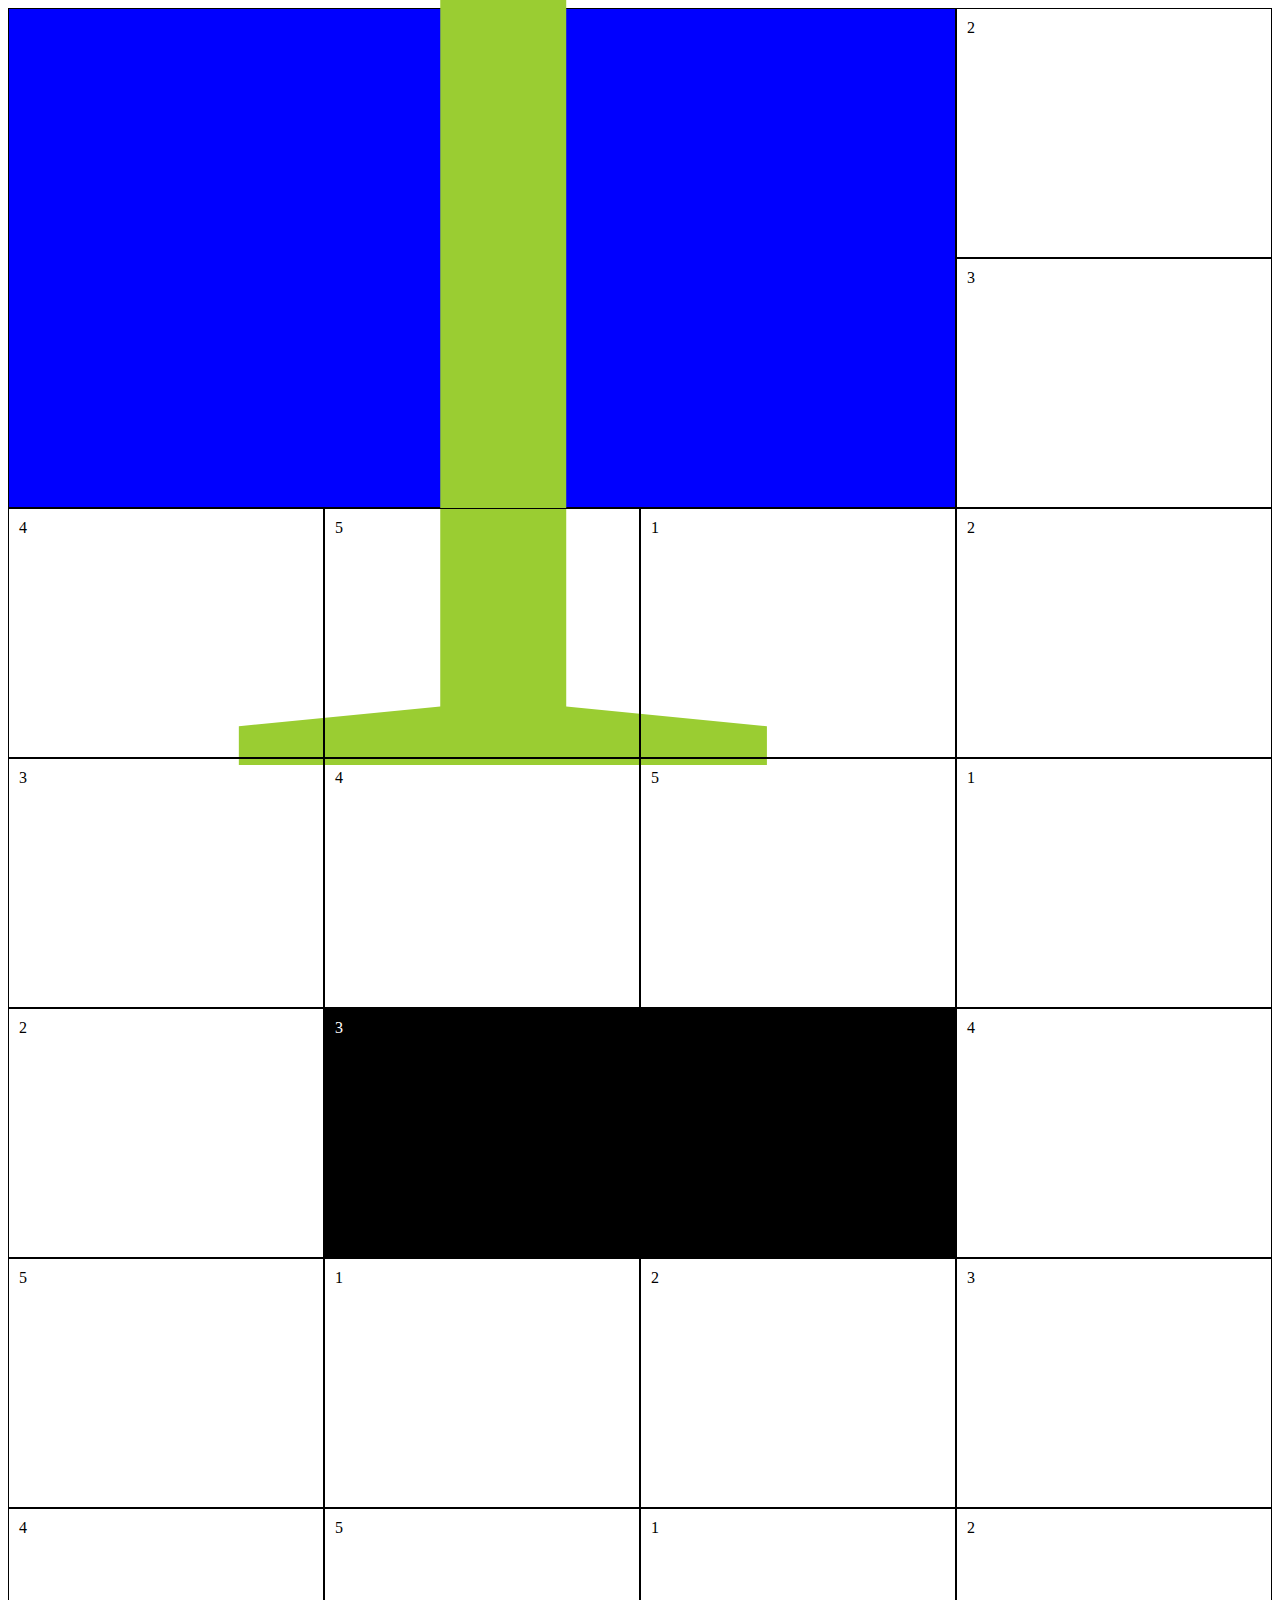
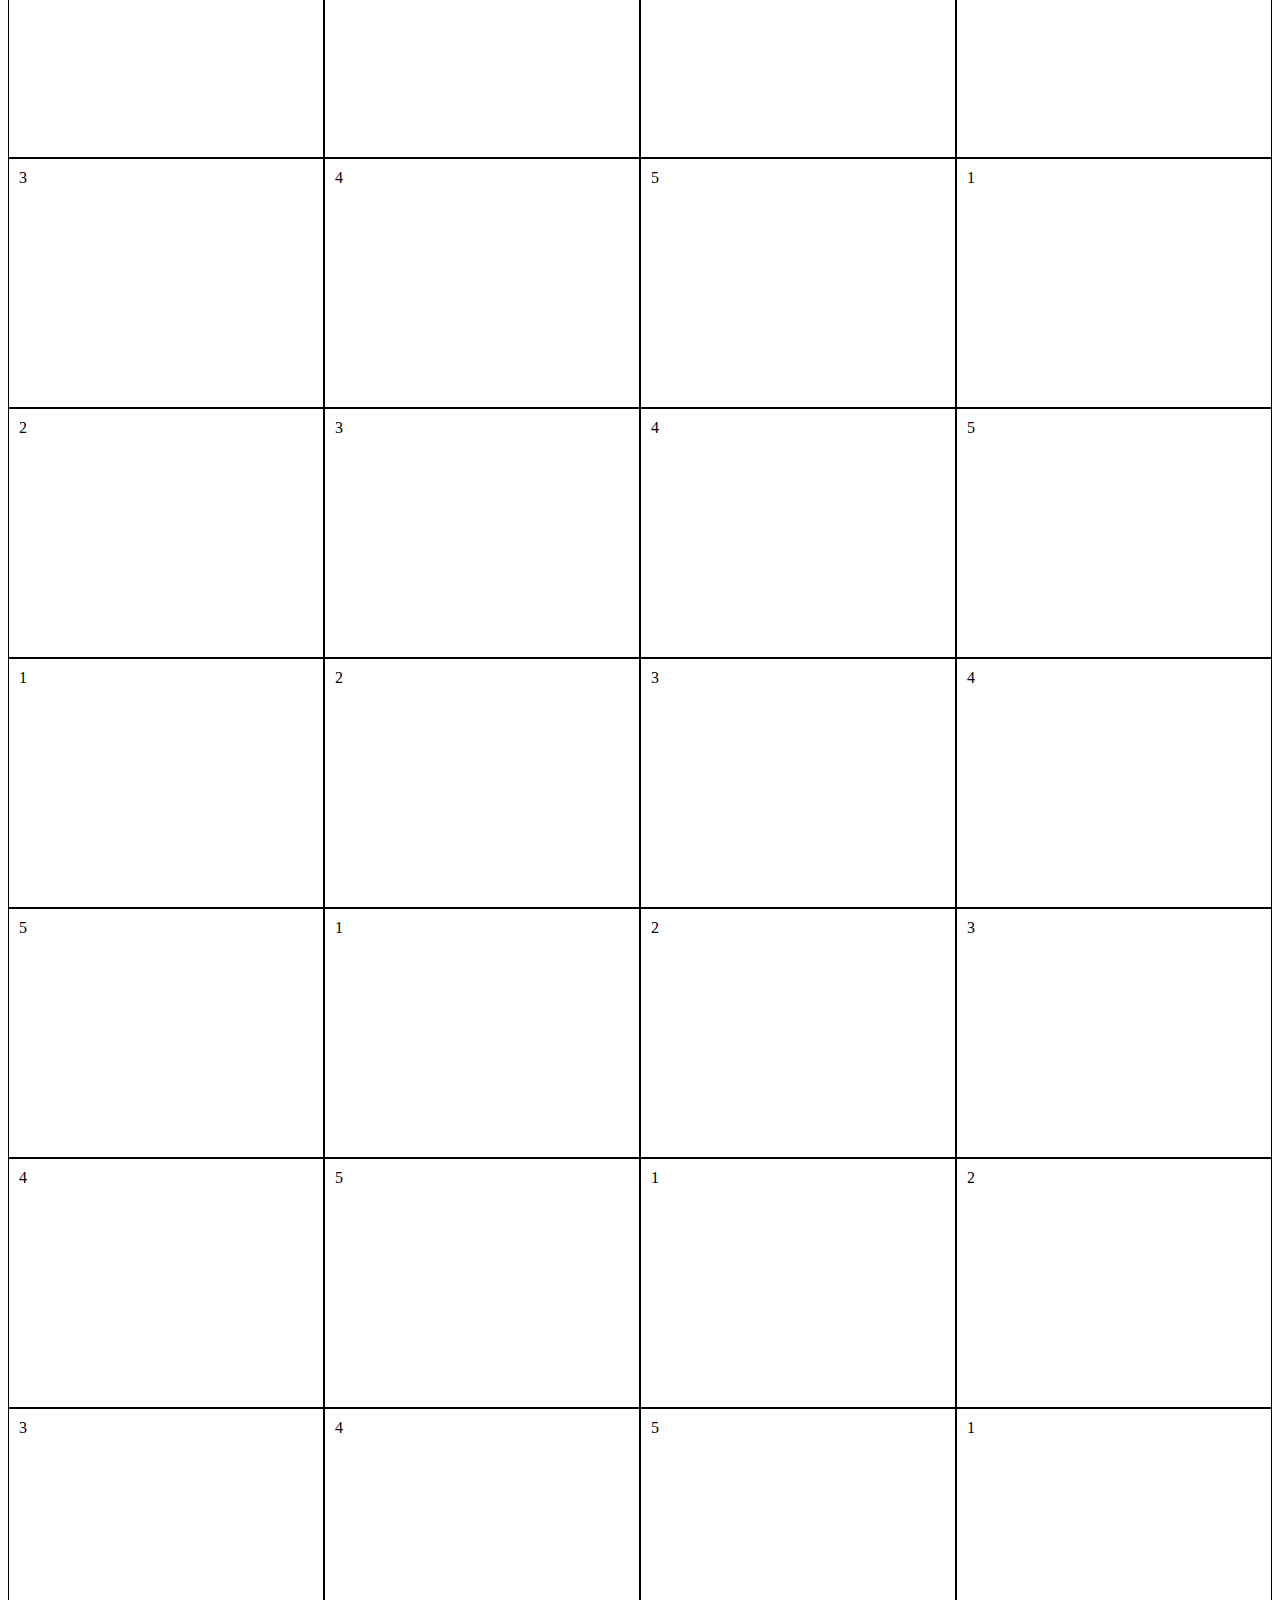
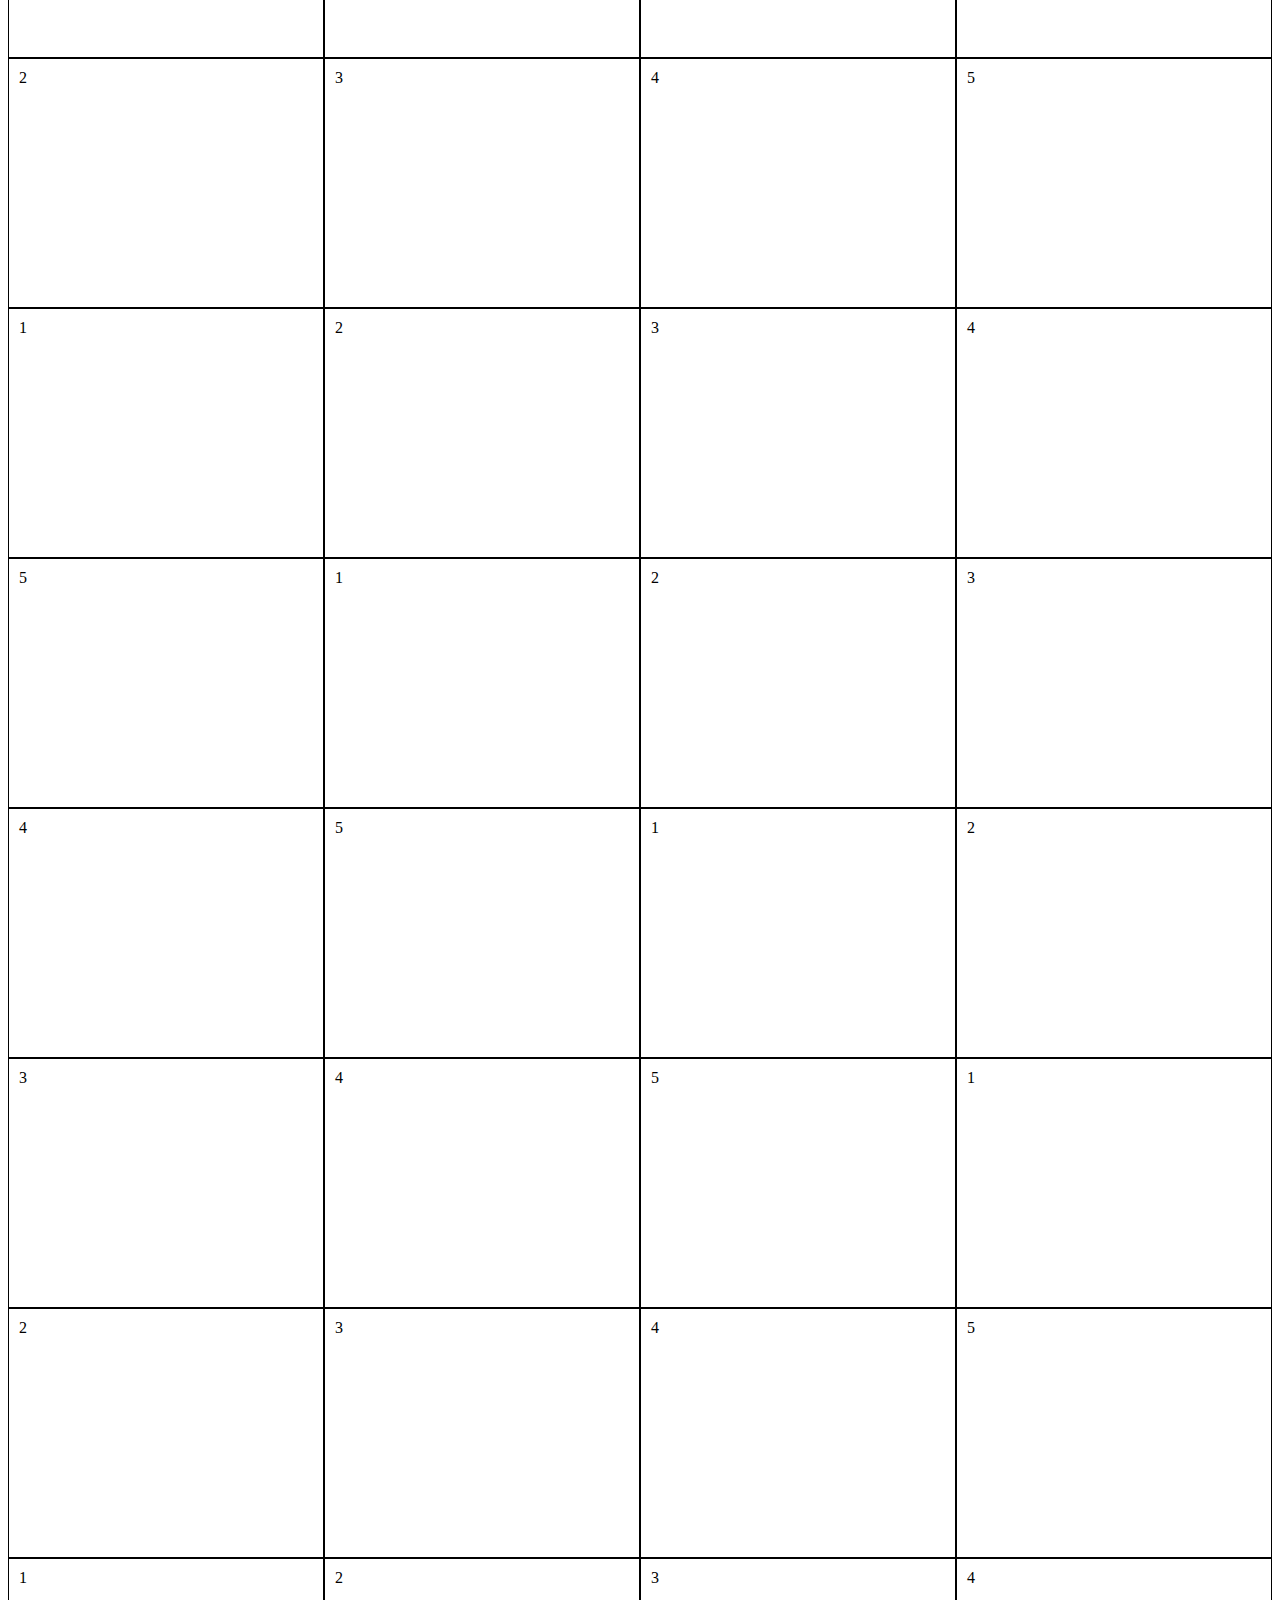
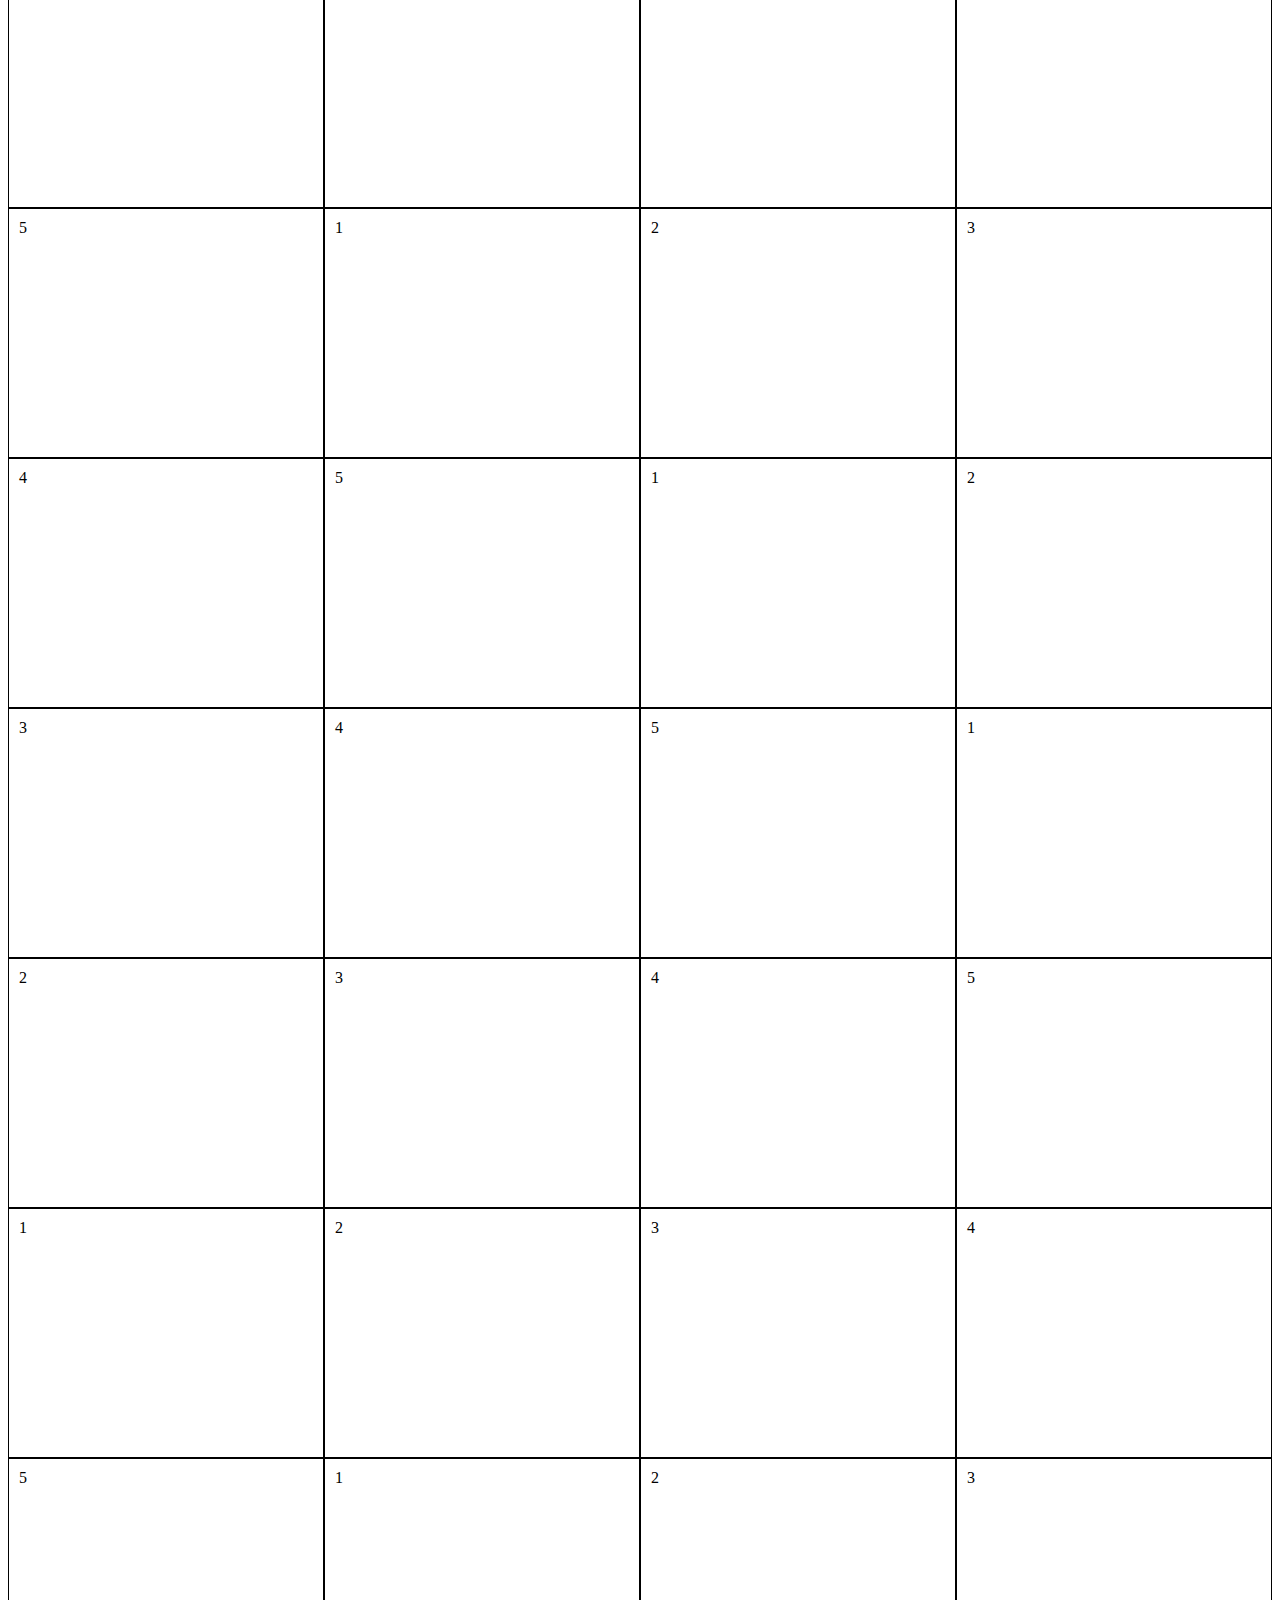
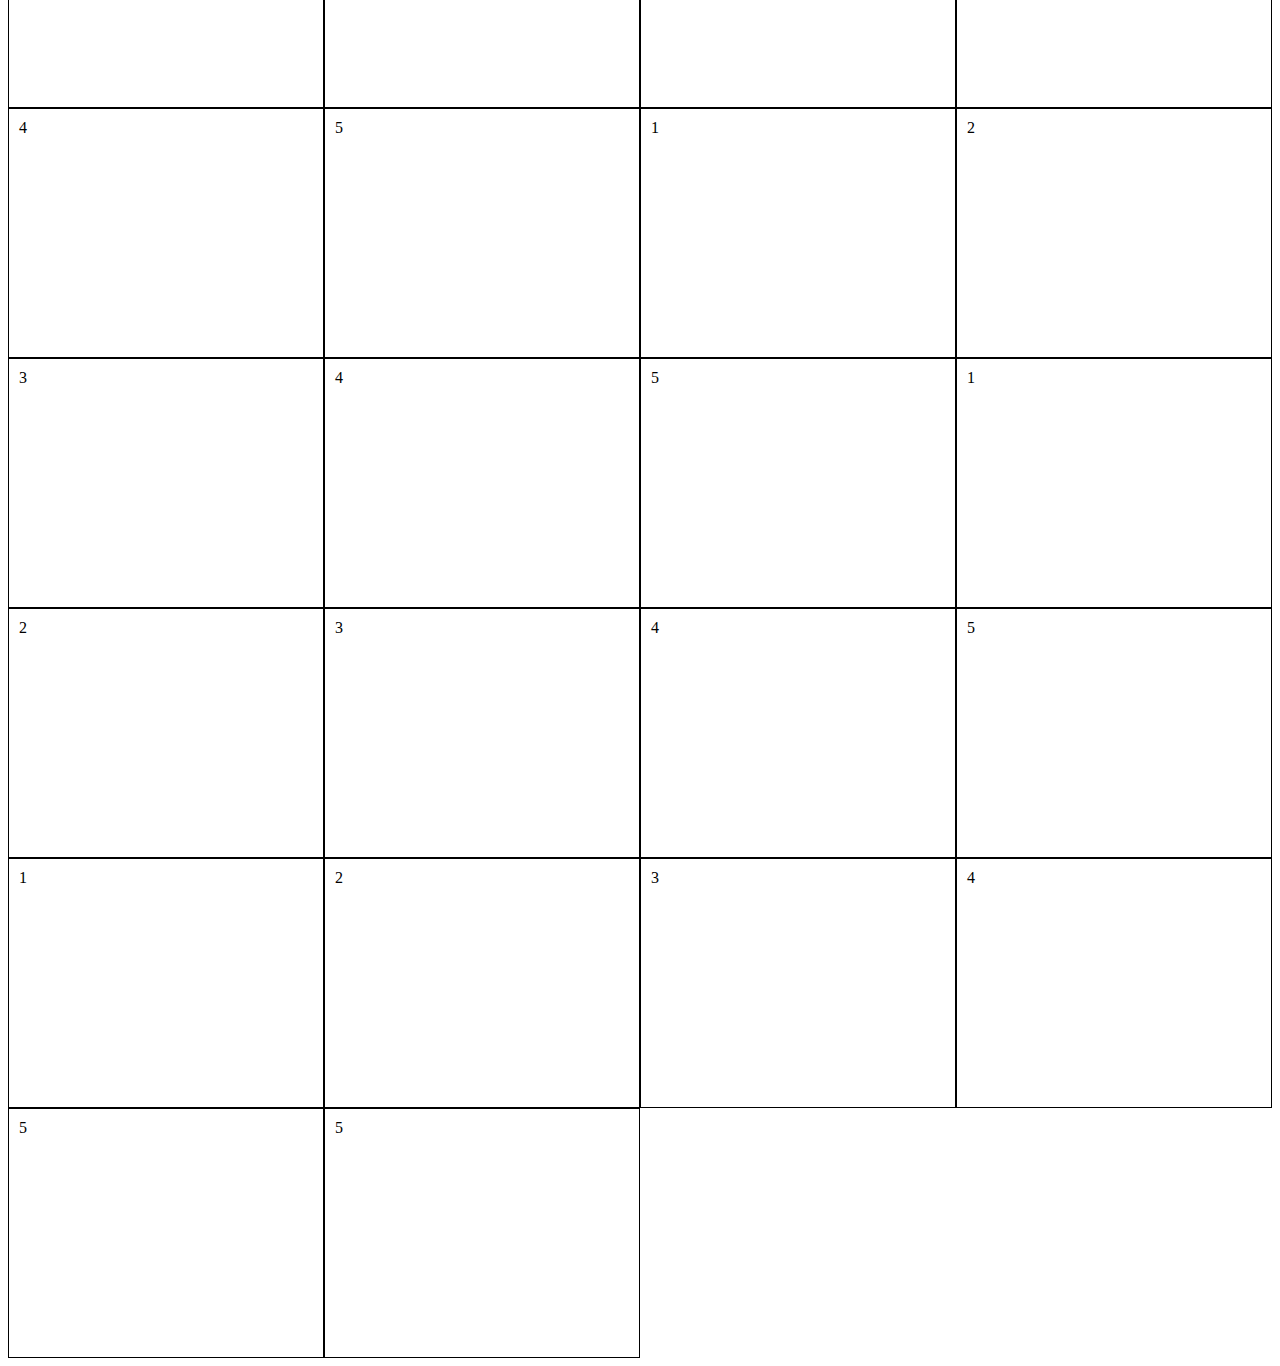
<file: grid.html>
<!DOCTYPE html>
<html lang="en">
<head>
    <meta charset="UTF-8">
    <meta http-equiv="X-UA-Compatible" content="IE=edge">
    <meta name="viewport" content="width=device-width, initial-scale=1.0">
    <link rel="stylesheet" href="./grid.css">
    <title>Document</title>
</head>
<body>
    <div class="block">
       <div class="box box1">1</div> 
       <div class="box">2</div> 
       <div class="box">3</div> 
       <div class="box">4</div> 
       <div class="box">5</div> 
       <div class="box">1</div> 
       <div class="box">2</div> 
       <div class="box">3</div> 
       <div class="box">4</div> 
       <div class="box">5</div> 
       <div class="box">1</div> 
       <div class="box">2</div> 
       <div class="box box5">3</div> 
       <div class="box">4</div> 
       <div class="box">5</div> 
       <div class="box">1</div> 
       <div class="box">2</div> 
       <div class="box">3</div> 
       <div class="box">4</div> 
       <div class="box">5</div> 
       <div class="box">1</div> 
       <div class="box">2</div> 
       <div class="box">3</div> 
       <div class="box">4</div> 
       <div class="box">5</div> 
       <div class="box">1</div> 
       <div class="box">2</div> 
       <div class="box">3</div> 
       <div class="box">4</div> 
       <div class="box">5</div> 
       <div class="box">1</div> 
       <div class="box">2</div> 
       <div class="box">3</div> 
       <div class="box">4</div> 
       <div class="box">5</div> 
       <div class="box">1</div> 
       <div class="box">2</div> 
       <div class="box">3</div> 
       <div class="box">4</div> 
       <div class="box">5</div> 
       <div class="box">1</div> 
       <div class="box">2</div> 
       <div class="box">3</div> 
       <div class="box">4</div> 
       <div class="box">5</div> 
       <div class="box">1</div> 
       <div class="box">2</div> 
       <div class="box">3</div> 
       <div class="box">4</div> 
       <div class="box">5</div> 
       <div class="box">1</div> 
       <div class="box">2</div> 
       <div class="box">3</div> 
       <div class="box">4</div> 
       <div class="box">5</div> 
       <div class="box">1</div> 
       <div class="box">2</div> 
       <div class="box">3</div> 
       <div class="box">4</div> 
       <div class="box">5</div> 
       <div class="box">1</div> 
       <div class="box">2</div> 
       <div class="box">3</div> 
       <div class="box">4</div> 
       <div class="box">5</div> 
       <div class="box">1</div> 
       <div class="box">2</div> 
       <div class="box">3</div> 
       <div class="box">4</div> 
       <div class="box">5</div> 
       <div class="box">1</div> 
       <div class="box">2</div> 
       <div class="box">3</div> 
       <div class="box">4</div> 
       <div class="box">5</div> 
       <div class="box">1</div> 
       <div class="box">2</div> 
       <div class="box">3</div> 
       <div class="box">4</div> 
       <div class="box">5</div> 
       <div class="box">1</div> 
       <div class="box">2</div> 
       <div class="box">3</div> 
       <div class="box">4</div> 
       <div class="box">5</div> 
       <div class="box">1</div> 
       <div class="box">2</div> 
       <div class="box">3</div> 
       <div class="box">4</div> 
       <div class="box">5</div> 
       <div class="box">1</div> 
       <div class="box">2</div> 
       <div class="box">3</div> 
       <div class="box">4</div> 
       <div class="box">5</div> 
       <div class="box">1</div> 
       <div class="box">2</div> 
       <div class="box">3</div> 
       <div class="box">4</div> 
       <div class="box">5</div> 
       <div class="box">1</div> 
       <div class="box">2</div> 
       <div class="box">3</div> 
       <div class="box">4</div> 
       <div class="box">5</div> 
       <div class="box">1</div> 
       <div class="box">2</div> 
       <div class="box">3</div> 
       <div class="box">4</div> 
       <div class="box">5</div> 
       <div class="box">1</div> 
       <div class="box">2</div> 
       <div class="box">3</div> 
       <div class="box">4</div> 
       <div class="box">5</div> 
       <div class="box">5</div> 
       
    </div>
</body>
</html>
</file>
<file: grid.css>
.box {
    padding: 10px;
    border: 1px solid black;
}

.block {
    display: grid;
    /* grid-template-columns: 200px 400px 20px; */
    /* grid-template-columns: repeat(4,400px); */
    /* grid-template-columns: repeat(4,25%); */
    grid-template-columns: repeat(4, 25%);
    grid-auto-rows: 250px;
}

.box5 {
    background: black;
    color: white;
    grid-column: span 2;
}
.box1{
    grid-column-start: 1;
    grid-column-end: 4;
    grid-row-start: 1;
    grid-row-end: 3;
    display: flex;
    justify-content: center;
    align-items: center;
    background:blue ;
    color: yellowgreen;
    font-size: 1500px;
}
</file>
